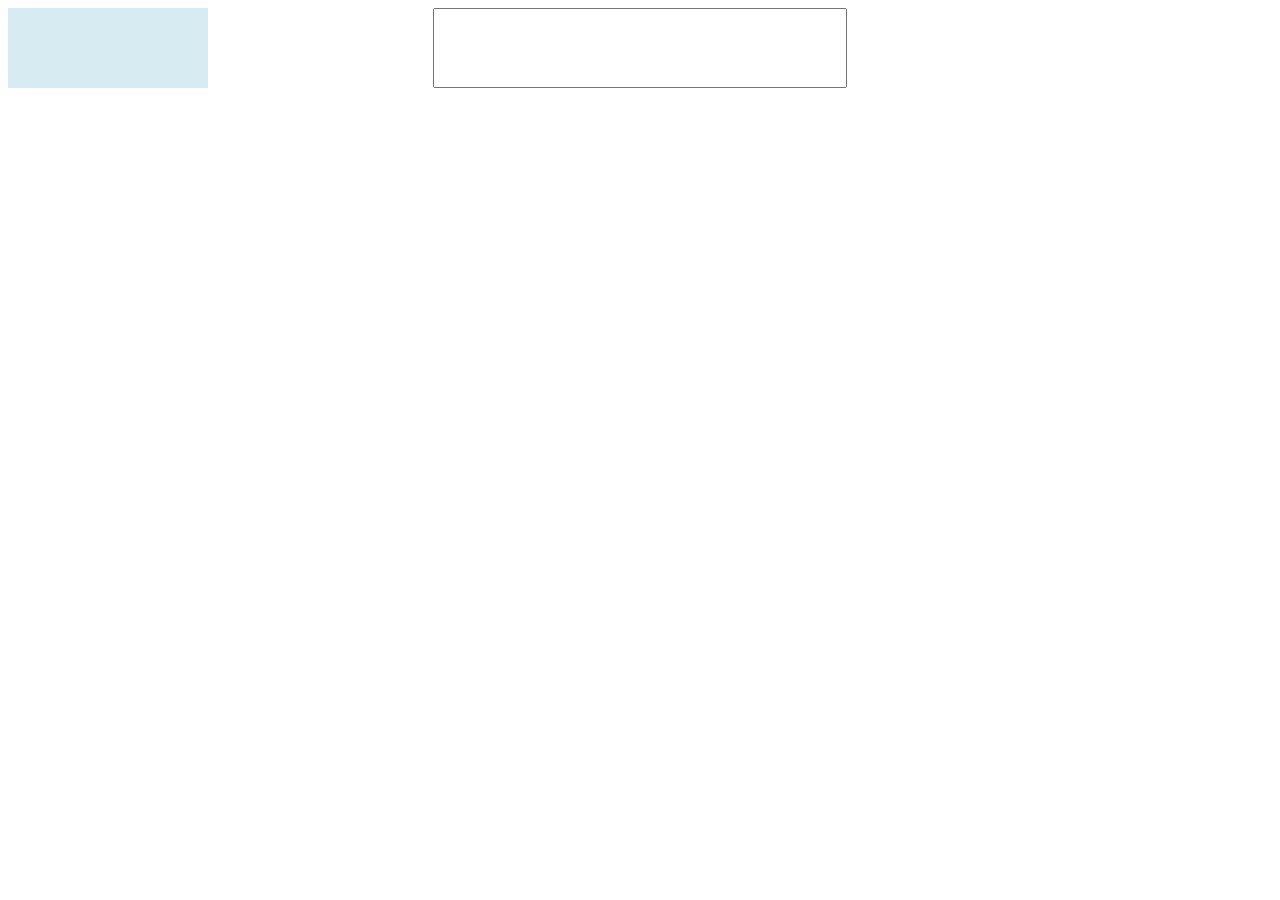
<file: 7/index.html>
<!DOCTYPE html>
<html lang="en">
<head>
    <meta charset="UTF-8">
    <title>Title</title>
    <link rel="stylesheet" href="style.css">
</head>
<body>

<div class="wrapper">
    <div class="box"></div>
    <input type="text">
</div>
<script src="lesson7.js"></script>
</body>
</html>
</file>
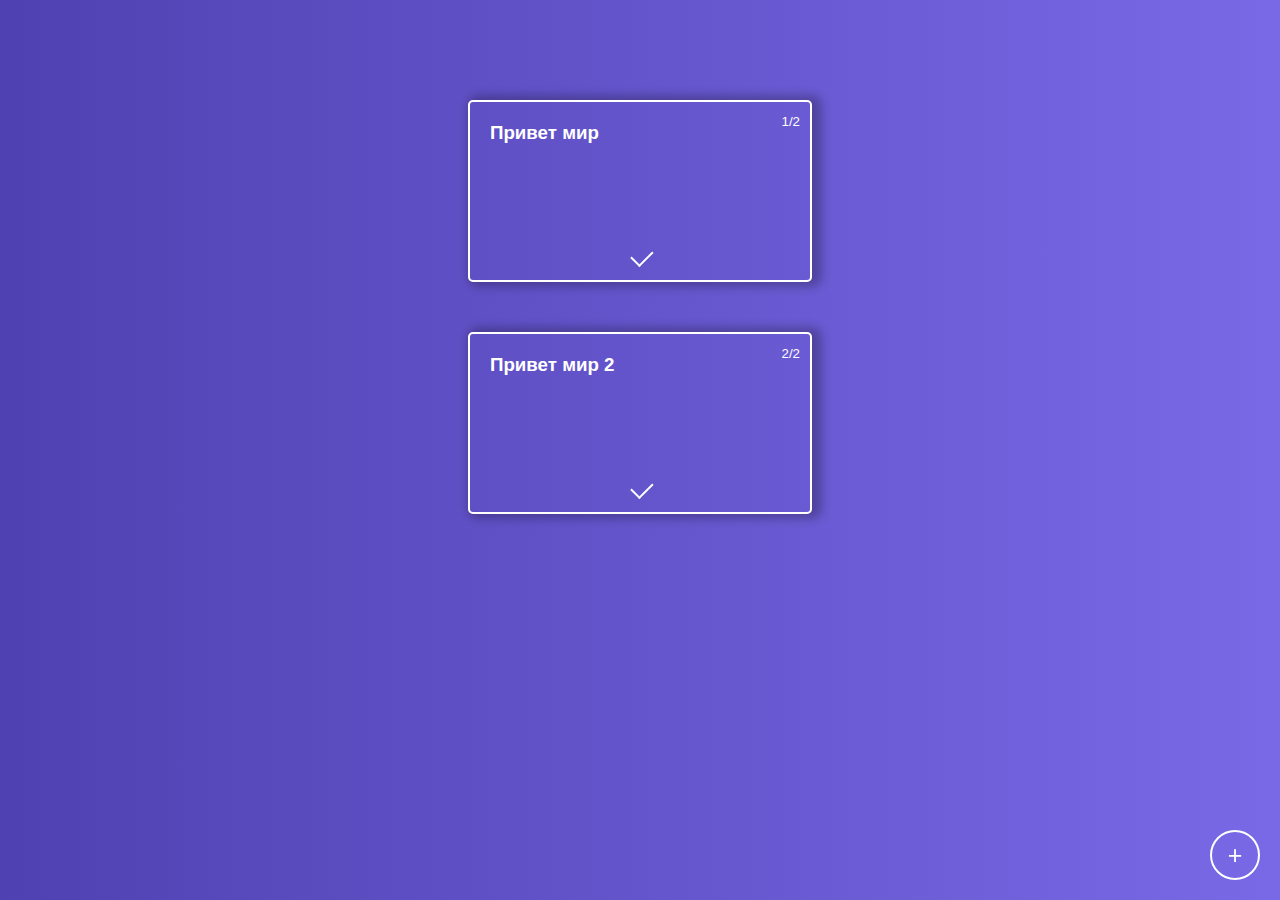
<file: 8/index.html>
<!DOCTYPE html>
<html lang="en">
<head>
    <meta charset="UTF-8">
    <title>Title</title>
    <link rel="stylesheet" href="./style.css">
</head>
<body>
<div id="root">
    <div class="note_wrapper">
<!--        <div class="note">-->
<!--            <span><small>1/12</small></span>-->
<!--            <h3>Your note</h3>-->
<!--            <textarea name=""  cols="30" rows="5"></textarea>-->
<!--            <div class="note_btns_wrapper">-->
<!--                <button class="btn apply"></button>-->
<!--                <button class="btn remove">x</button>-->
<!--                <button class="btn edit">✎</button>-->
<!--            </div>-->
<!--        </div>-->

    </div>

    <button  class="btn add_note">+</button>
</div>
<script src="sript.js"></script>
</body>
</html>
</file>
<file: 7/style.css>
.box{
    width: 200px;
    height: 80px;
    background-color: rgba(173,216,230, 50%);
}

.wrapper{
    display: grid;
    grid-template-columns: repeat(3, 1fr);
    justify-content: center;
    grid-gap: 10px;
}

.red{
    background-color: rgba(255,0,0, 50%);
}

.green{
    background-color: rgba(0,128,0, 50%);
}

.black{
    background-color: rgba(43,43,43, 50%);
}
</file>
<file: 8/style.css>
*, *:after, *:before{
    margin: 0;
    padding: 0;
    box-sizing: border-box;
    font-family: Arial;
}
.hide{
    display: none;
}

#root{
    background: linear-gradient(90deg, #5041b2 0%, #7969e6 100%);
    width: 100%;
    min-height: 100vh;
}

.note_wrapper{
    margin: 0 auto;
    width: 600px;
    display: flex;
    flex-direction: column;
    align-items: center;
    padding: 100px 0;
}

.note{
    display: flex;
    flex-direction: column;
    border: 2px solid white;
    padding: 20px;
    border-radius: 5px;
    margin-bottom: 50px;
    color: white;
    box-shadow: 5px 0 10px 5px rgba(0,0,0, .25);
    position: relative;
}

.note h3{
    margin-bottom: 20px;
    min-height: 100px;
    overflow-wrap: break-word;
    width: 300px;
}

.note span{
    position: absolute;
    right: 10px;
    top: 10px;

}

.note textarea{
    resize: none;
    outline: none;
    padding: 5px;
    margin-bottom: 10px;
}

.btn{
    padding: 3px 10px;
    background: none;
    border: none;
    cursor: pointer;
    color: white;
    font-size: 16px;
}

.btn.apply:after{
    content: "";
    width: 13px;
    height: 20px;
    border: 2px solid white;
    display: inline-block;
    border-top: none;
    border-left: none;
    transform: rotate(45deg) translateX(-50%);
    position: absolute;
    bottom: 10px;
    left: 50%;
}

.btn.edit{
    position: absolute;
    right: -5px;
    top: 25px;
    font-size: 20px;
}

.btn.remove{
    font-size: 20px;
    color: red;
    right: 0;
    position: absolute;
    top: 25px;
}

.add_note{
    position: fixed;
    bottom: 20px;
    right: 20px;
    padding: 20px;
    border: 2px solid white;
    border-radius: 100%;
    width: 50px;
    height: 50px;
    display: flex;
    justify-content: center;
    align-items: center;
    font-size: 25px;
}
</file>
